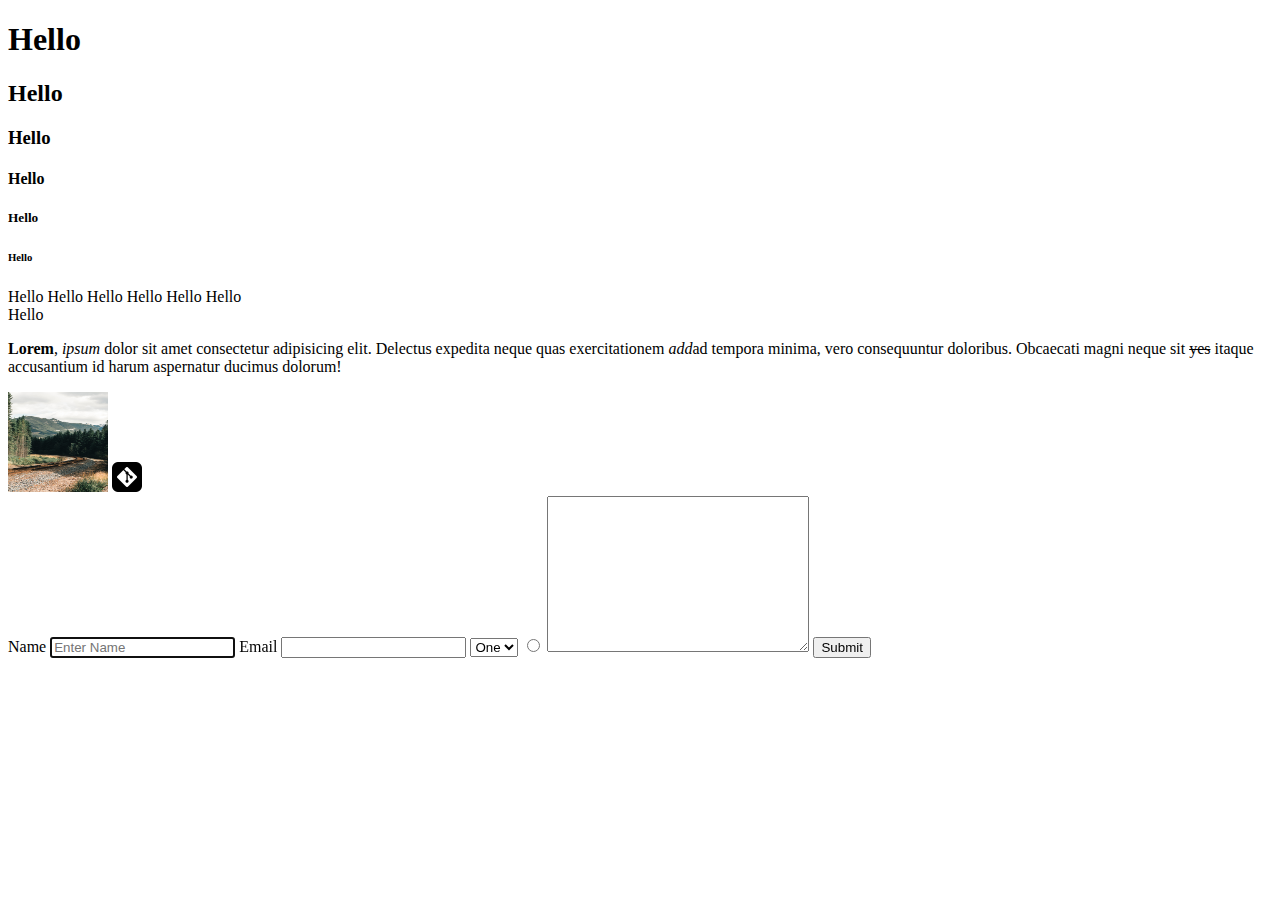
<file: Basics/Index.html>
<!DOCTYPE html>
<html lang="en">
  <head>
    <meta charset="UTF-8" />
    <meta http-equiv="X-UA-Compatible" content="IE=edge" />
    <meta name="viewport" content="width=device-width, initial-scale=1.0" />
    <meta name="description" content="Hi There!" />
    <link rel="icons" href="/Basics/Images/home.png" />
    <title>Document</title>
  </head>
  <body>
    <h1>Hello</h1>
    <h2>Hello</h2>
    <h3>Hello</h3>
    <h4>Hello</h4>
    <h5>Hello</h5>
    <h6>Hello</h6>
    <h7>Hello</h7>
    <h8>Hello</h8>
    <h9>Hello</h9>
    <h10>Hello</h10>
    <h11>Hello</h11>
    <h12>Hello</h12>
    <div>Hello</div>
    <p>
      <strong>Lorem</strong>, <i>ipsum</i> dolor sit amet consectetur
      adipisicing elit. Delectus expedita neque quas exercitationem
      <em>add</em>ad tempora minima, vero consequuntur doloribus. Obcaecati
      magni neque sit <del>yes</del> itaque accusantium id harum aspernatur
      ducimus dolorum!
    </p>

    <img
      width="100"
      height="100"
      src="/Basics/Images/pexels-ali-kazal-10772305.jpg"
      alt="Image"
    />
    <!-- <video
      autoplay
      height="500"
      width="800"
      src="https://www.youtube.com/watch?v=EwmvBnR_xtA"
    /> -->
    <a target="_blank" href="https://github.com/Gurveen-Singh"
      ><img
        height="30"
        width="30"
        src="/Basics/Images/iconmonstr-git-3-240.png"
    /></a>

    <form autocomplete="off">
      <div>
        <label for="name">Name</label>
        <input
          autofocus
          placeholder="Enter Name"
          name="name"
          type="text"
          id="name"
        />
        <label for="email">Email</label>
        <input name="email" type="email" id="email" />
        <select name="products" id="products">
          <option value="1">One</option>
          <option value="2">Two</option>
        </select>
        <input type="radio" name="2" />
        <textarea name="message" id="message" cols="30" rows="10"></textarea>
        <button type="submit">Submit</button>
      </div>
    </form>
  </body>
</html>
</file>
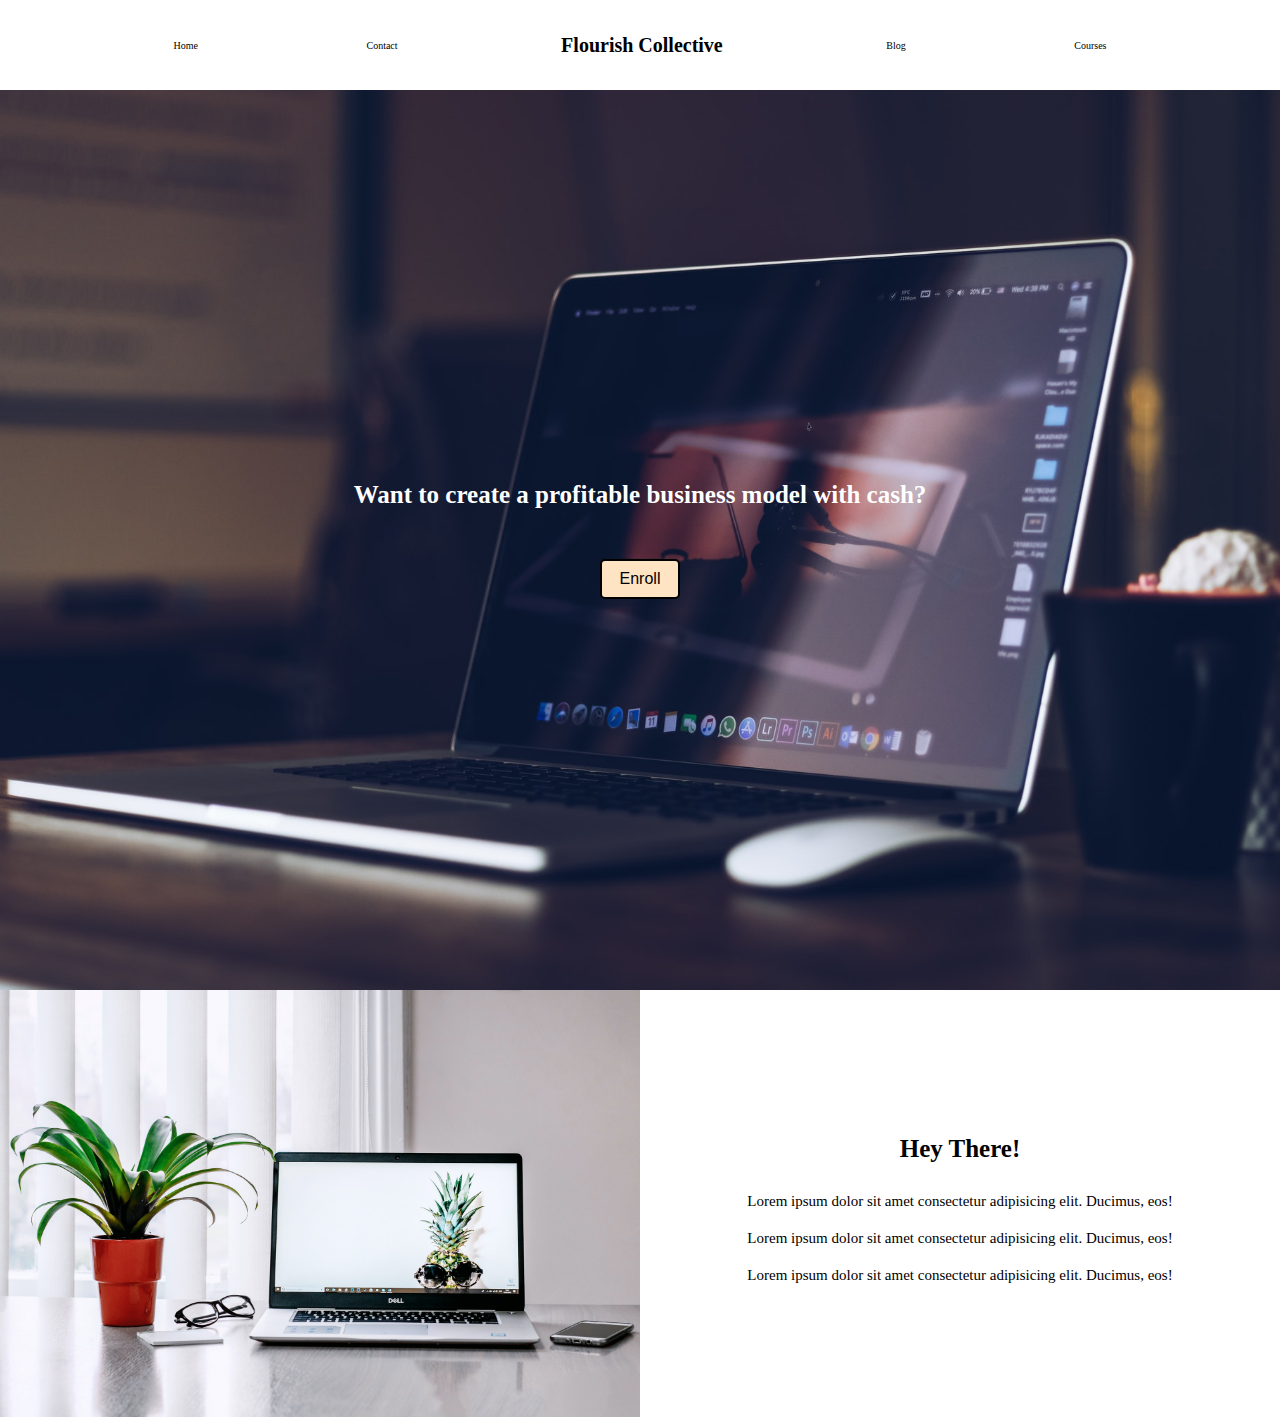
<file: Flourise Collective website/Index.html>
<!DOCTYPE html>
<html lang="en">
  <head>
    <meta charset="UTF-8" />
    <meta http-equiv="X-UA-Compatible" content="IE=edge" />
    <meta name="viewport" content="width=device-width, initial-scale=1.0" />
    <link rel="stylesheet" href="Style.css" />
    <title>Flourish Collective</title>
  </head>
  <body>
    <header class="navbar">
      <nav>
        <ul>
          <li><a href="#">Home</a></li>
          <li><a href="#">Contact</a></li>
          <h1>Flourish Collective</h1>
          <li><a href="#">Blog</a></li>
          <li><a href="#">Courses</a></li>
        </ul>
      </nav>
    </header>
    <section class="hero">
      <h2>Want to create a profitable business model with cash?</h2>
      <button>Enroll</button>
    </section>
    <section class="intro">
      <div class="intro-img">
        <img src="./pexels-lisa-fotios-1006293.jpg" alt="Laptop" />
      </div>
      <div class="intro-txt">
        <h2>Hey There!</h2>
        <p>
          Lorem ipsum dolor sit amet consectetur adipisicing elit. Ducimus, eos!
        </p>
        <p>
          Lorem ipsum dolor sit amet consectetur adipisicing elit. Ducimus, eos!
        </p>
        <p>
          Lorem ipsum dolor sit amet consectetur adipisicing elit. Ducimus, eos!
        </p>
      </div>
    </section>
  </body>
</html>
</file>
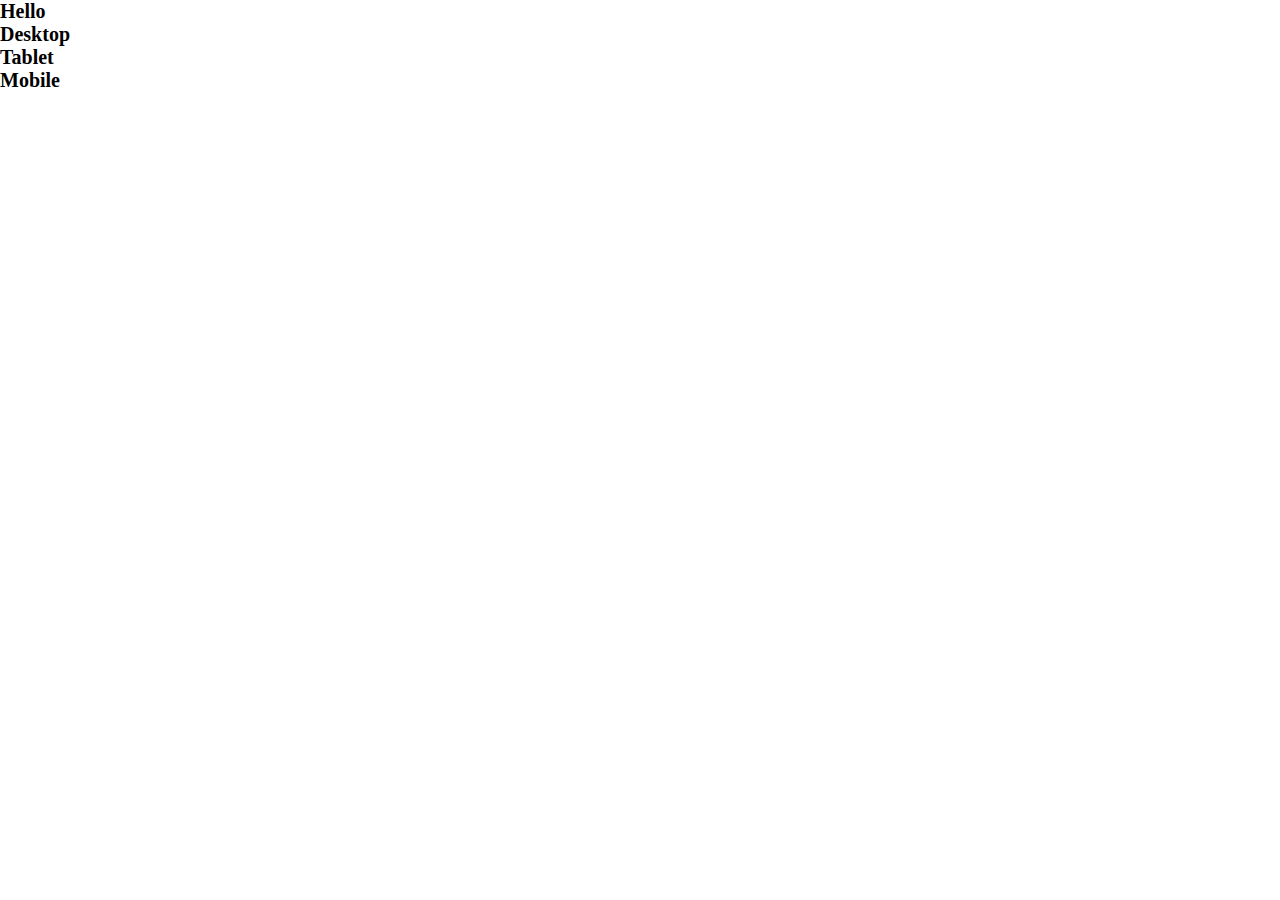
<file: Resposiveness/Index.html>
<!DOCTYPE html>
<html lang="en">
  <head>
    <meta charset="UTF-8" />
    <meta http-equiv="X-UA-Compatible" content="IE=edge" />
    <meta name="viewport" content="width=device-width, initial-scale=1.0" />
    <link rel="stylesheet" href="Style/Style.css" />
    <!-- <link
      rel="stylesheet"
      href="Style/tablet.css"
      media="(max-width: 1024px)"
    />
    <link rel="stylesheet" href="Style/mobile.css" media="(max-width: 500px)" /> -->
    <title>Document</title>
  </head>
  <body>
    <div>
      <h1>Hello</h1>
    </div>
    <h1 class="desktop">Desktop</h1>
    <h1 class="tablet">Tablet</h1>
    <h1 class="mobile">Mobile</h1>
  </body>
</html>
</file>
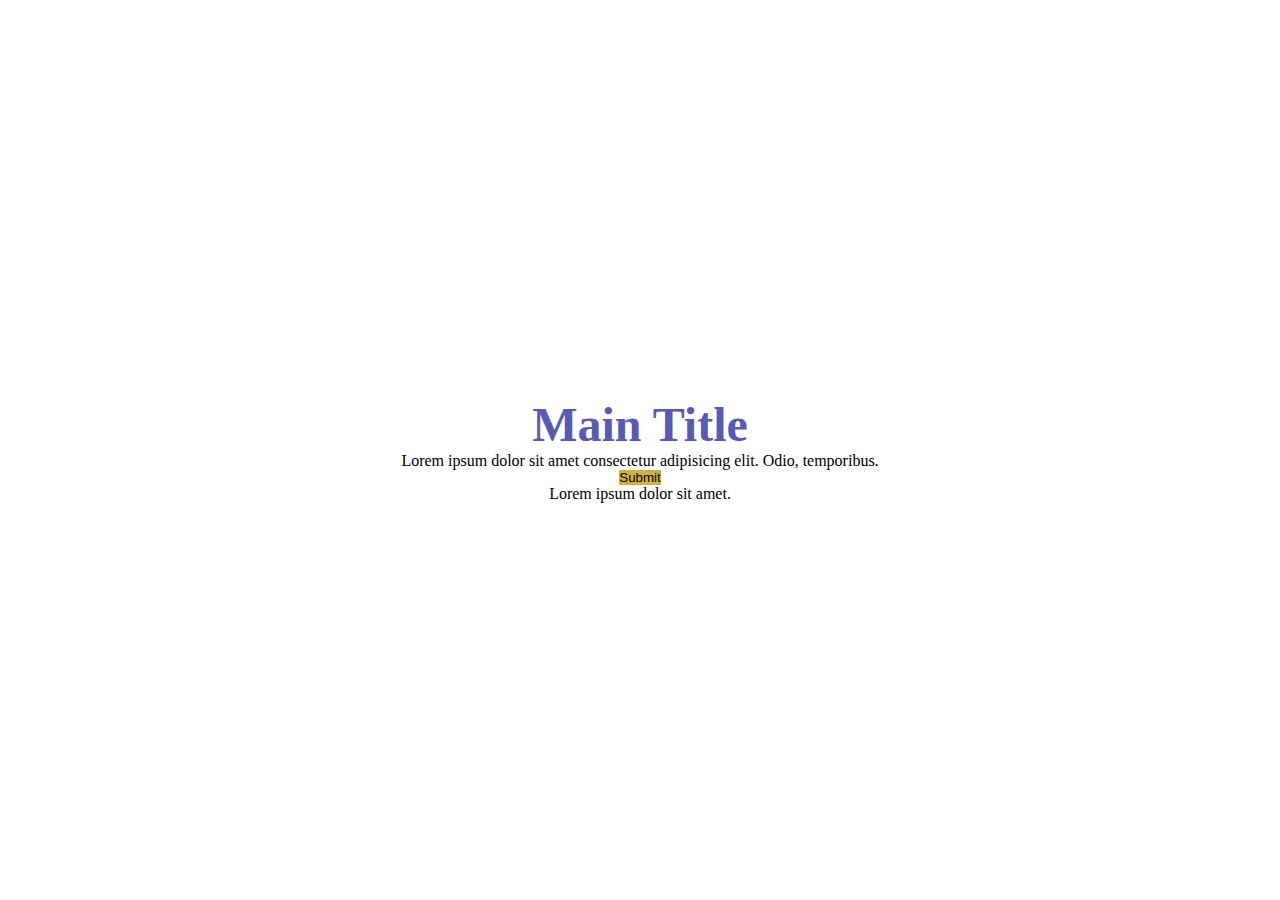
<file: Sass/Index.html>
<!DOCTYPE html>
<html lang="en">
  <head>
    <meta charset="UTF-8" />
    <meta http-equiv="X-UA-Compatible" content="IE=edge" />
    <meta name="viewport" content="width=device-width, initial-scale=1.0" />
    <link rel="stylesheet" href="./Stle/Style.css" />
    <title>Document</title>
  </head>
  <body>
    <section class="intro">
      <h2>Main Title</h2>
      <p>
        Lorem ipsum dolor sit amet consectetur adipisicing elit. Odio,
        temporibus.
      </p>
      <button>Submit</button>
      <div class="box">
        <p>Lorem ipsum dolor sit amet.</p>
      </div>
    </section>
  </body>
</html>
</file>
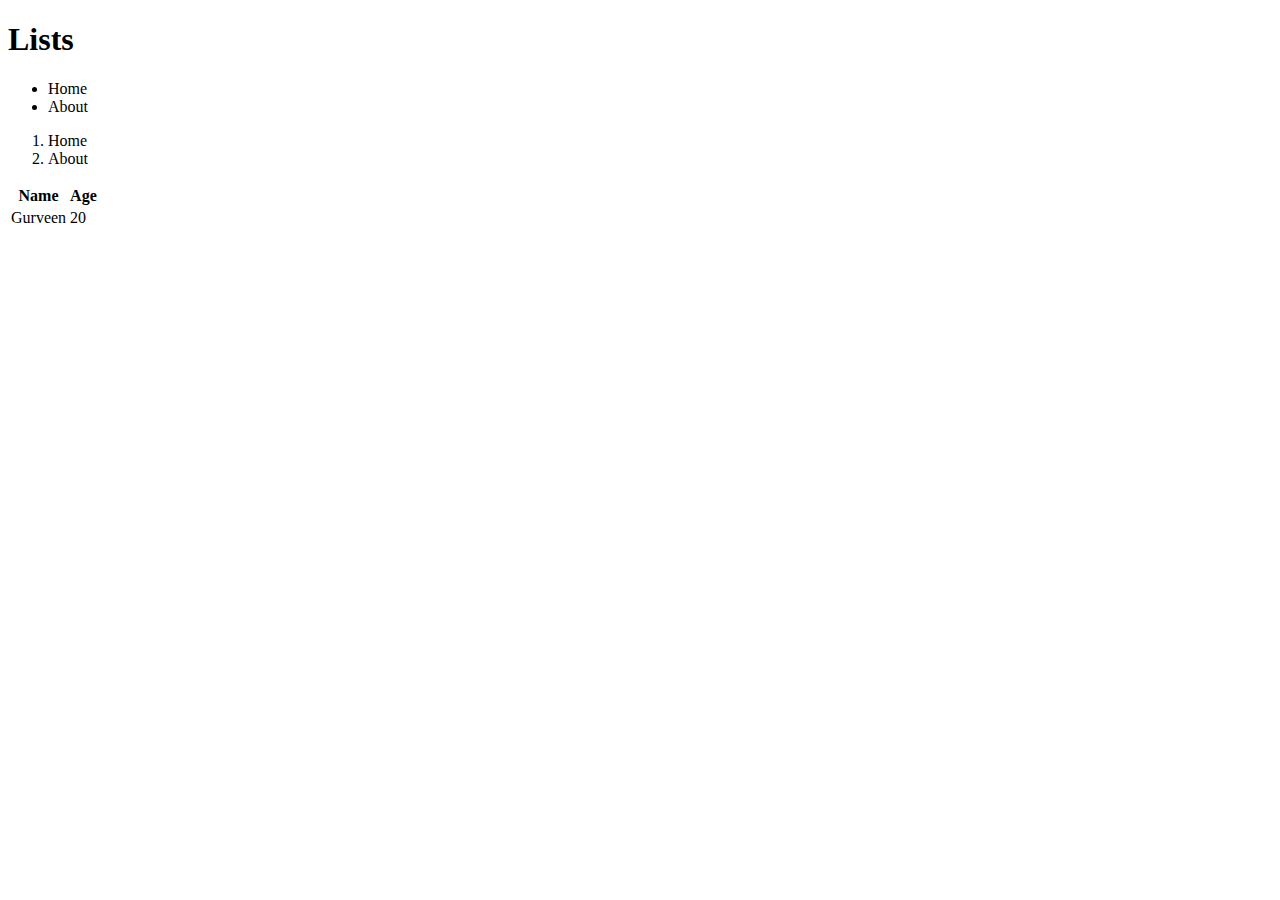
<file: Basics/Index2.html>
<!DOCTYPE html>
<html lang="en">
  <head>
    <meta charset="UTF-8" />
    <meta http-equiv="X-UA-Compatible" content="IE=edge" />
    <meta name="viewport" content="width=device-width, initial-scale=1.0" />
    <title>Document</title>
  </head>
  <!-- The `<ul>` and `<ol>` tags are used to create unordered and ordered lists respectively. 
  
  The `<li>` tag is used to create a list item. 
  
  The `<h1>` tag is used to create a heading. 
  
  The `<p>` tag is used to create a paragraph. 
  
  The `<a>` tag is used to create a hyperlink. 
  
  The `<img>` tag is used to insert an image. 
  
  The ` -->
  <body>
    <h1 id="logo">Lists</h1>
    <ul>
      <li>Home</li>
      <li>About</li>
    </ul>
    <ol>
      <li>Home</li>
      <li>About</li>
    </ol>
    <table>
      <tr>
        <th>Name</th>
        <th>Age</th>
      </tr>
      <tr>
        <td>Gurveen</td>
        <td>20</td>
      </tr>
    </table>
  </body>
</html>
</file>
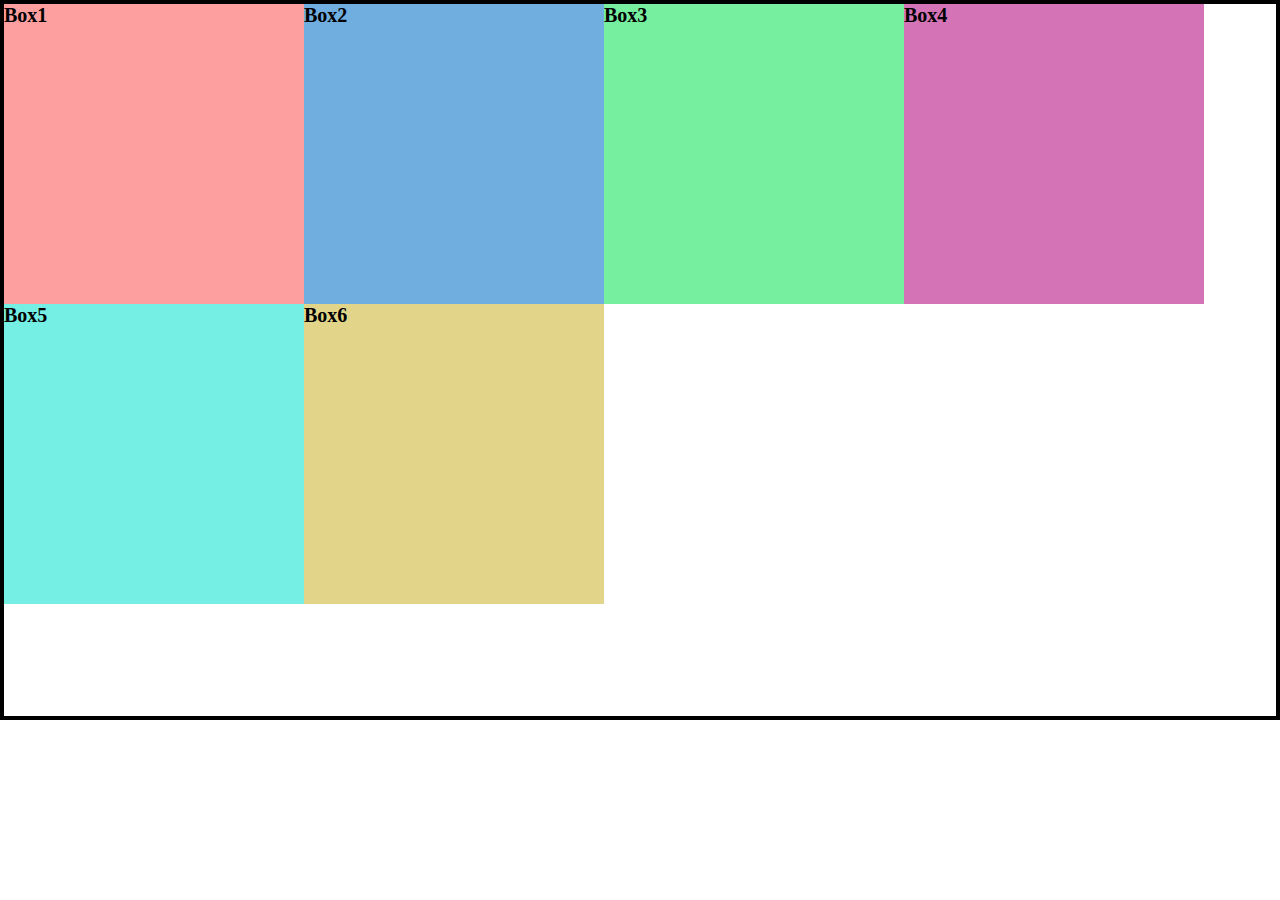
<file: Resposiveness/Index2.html>
<!DOCTYPE html>
<html lang="en">
  <head>
    <meta charset="UTF-8" />
    <meta http-equiv="X-UA-Compatible" content="IE=edge" />
    <meta name="viewport" content="width=device-width, initial-scale=1.0" />
    <link rel="stylesheet" href="Style/Style2.css" />
    <title>Document</title>
  </head>
  <body>
    <div class="container">
      <div class="box1 box">
        <h1>Box1</h1>
      </div>
      <div class="box2 box">
        <h1>Box2</h1>
      </div>
      <div class="box3 box">
        <h1>Box3</h1>
      </div>
      <div class="box4 box">
        <h1>Box4</h1>
      </div>
      <div class="box5 box">
        <h1>Box5</h1>
      </div>
      <div class="box6 box">
        <h1>Box6</h1>
      </div>
    </div>
  </body>
</html>
</file>
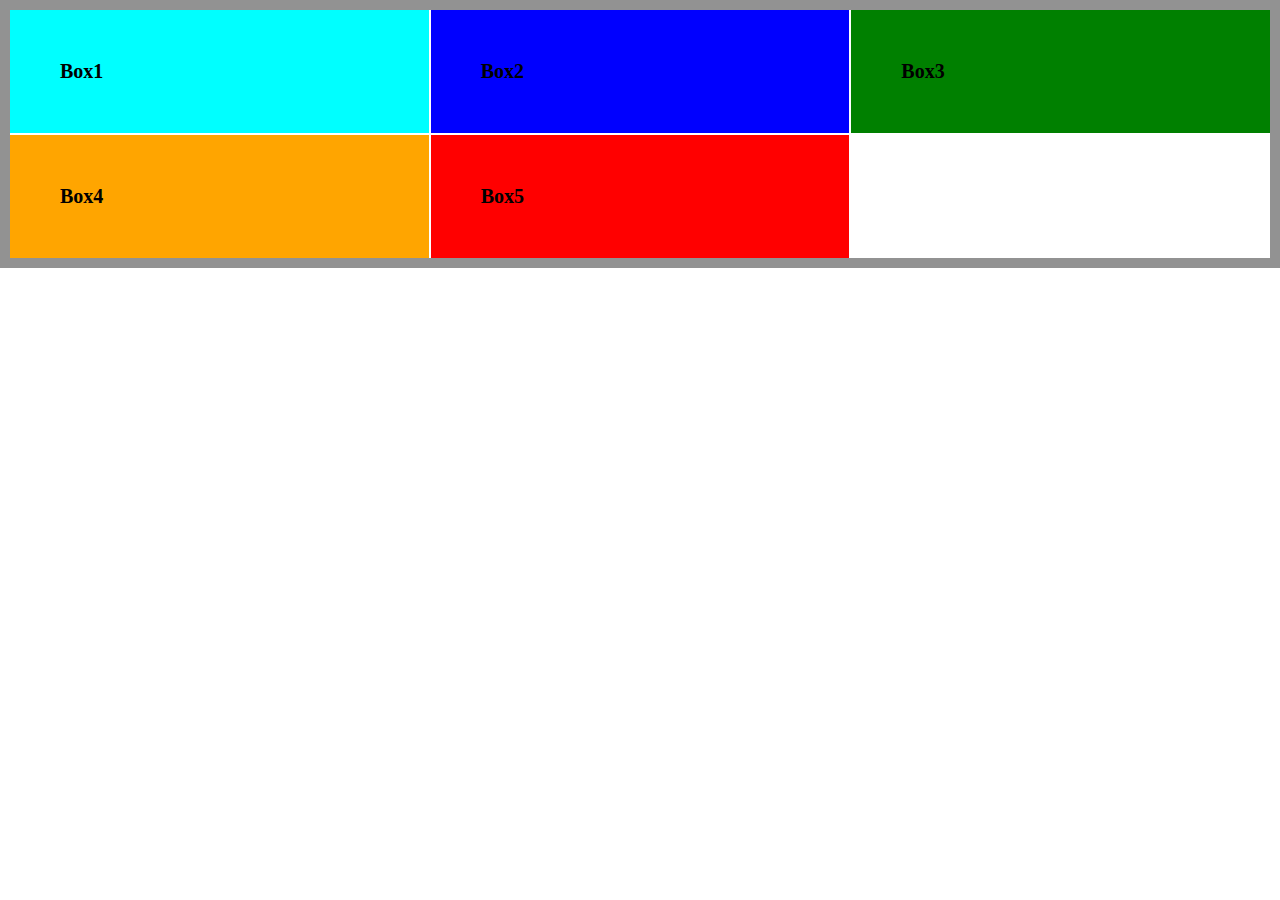
<file: Resposiveness/Index3.html>
<!DOCTYPE html>
<html lang="en">
  <head>
    <meta charset="UTF-8" />
    <meta http-equiv="X-UA-Compatible" content="IE=edge" />
    <meta name="viewport" content="width=device-width, initial-scale=1.0" />
    <link rel="stylesheet" href="./Style/Style3.css" />
    <title>Document</title>
  </head>
  <body>
    <div class="container">
      <div class="box1 box">
        <h1>Box1</h1>
      </div>
      <div class="box2 box">
        <h1>Box2</h1>
      </div>
      <div class="box3 box">
        <h1>Box3</h1>
      </div>
      <div class="box4 box">
        <h1>Box4</h1>
      </div>
      <div class="box5 box">
        <h1>Box5</h1>
      </div>
    </div>
  </body>
</html>
</file>
<file: Flourise Collective website/Style.css>
* {
  padding: 0;
  margin: 0;
  box-sizing: border-box;
}

html {
  font-size: 62.5%;
}

a {
  color: black;
  text-decoration: none;
}

nav ul li {
  display: inline-block;
  margin: 0.5rem;
}

nav ul {
  display: flex;
  justify-content: space-evenly;
  align-items: center;
  min-height: 10vh;
  padding: 1rem;
}

.hero {
  min-height: 100vh;
  background-image: url("./pexels-hasan-albari-1229861.jpg");
  background-size: cover;
  background-position: center;
  display: flex;
  color: white;
  flex-direction: column;
  align-items: center;
  justify-content: center;
}

.hero h2,
button {
  margin: 2.5rem;
}

.hero button {
  font-size: medium;
  background-color: bisque;
  color: black;
  border-radius: 0.5rem;
  border: 0.2rem solid black;
  width: 8rem;
  height: 4rem;
}

.hero h2 {
  font-size: 2.5rem;
}

.intro {
  display: flex;
  flex-wrap: wrap;
}

.intro img {
  width: 100%;
}

.intro-img {
  flex: 1 1 30rem;
}

.intro-txt {
  flex: 1 1 30rem;
  display: flex;
  flex-direction: column;
  align-items: center;
  justify-content: center;
}

.intro-txt h2 {
  font-size: 2.5rem;
  padding: 2rem;
}

.intro-txt p {
  font-size: 1.5rem;
  padding: 1rem;
}
</file>
<file: Resposiveness/Style/Style.css>
* {
  margin: 0;
  padding: 0;
  box-sizing: border-box;
}

html {
  font-size: 62.5%;
}

/* body {
  background: rgb(167, 165, 165);
}

h1 {
  font-size: 4.8rem;
} */

/* h1:hover {
  font-size: calc(3rem + 10vh);
} */

/* @media (max-width: 1024px) {
  body {
    background: red;
  }
  .tablet {
    font-size: 3.2rem;
  }
} */

@media (max-width: 500px) {
  body {
    background: rgb(42, 90, 23);
  }
  .mobile {
    font-size: 2.2rem;
  }
}
</file>
<file: Resposiveness/Style/tablet.css>
@media (max-width: 1024px) {
  body {
    background: red;
  }
  .tablet {
    font-size: 3.2rem;
  }
}
</file>
<file: Resposiveness/Style/mobile.css>
@media (max-width: 500px) {
  body {
    background: rgb(42, 90, 23);
  }
  .mobile {
    font-size: 2.2rem;
  }
}
</file>
<file: Sass/Stle/Style.css>
* {
  margin: 0%;
  padding: 0%;
  -webkit-box-sizing: border-box;
          box-sizing: border-box;
}

.intro {
  min-height: 100vh;
  -webkit-box-align: center;
      -ms-flex-align: center;
          align-items: center;
  display: -webkit-box;
  display: -ms-flexbox;
  display: flex;
  -webkit-box-orient: vertical;
  -webkit-box-direction: normal;
      -ms-flex-direction: column;
          flex-direction: column;
  -webkit-box-pack: center;
      -ms-flex-pack: center;
          justify-content: center;
}
.intro h2 {
  font-size: 3rem;
  color: #585bb4;
}
.intro button {
  border: none;
  background: #ceb432;
  padding: 1rem 3 rem;
  -webkit-transition: all 1s ease-in-out;
  transition: all 1s ease-in-out;
}
.intro button:hover {
  background: #58b460;
  color: #ceb432;
}/*# sourceMappingURL=Style.css.map */
</file>
<file: Resposiveness/Style/Style2.css>
* {
  margin: 0;
  padding: 0;
  box-sizing: border-box;
}

html {
  font-size: 62.5%;
}

.container {
  border: 0.4rem solid rgb(0, 0, 0);
  display: flex;
  flex-wrap: wrap;
  height: 80vh;
  align-content: flex-start;
}

.box {
  width: 30rem;
  height: 30rem;
}

.box1 {
  background-color: #fd9f9f;
}

.box2 {
  background-color: #71aee0;
}

.box3 {
  background-color: #76f09e;
}

.box4 {
  background-color: #d474b7;
}

.box5 {
  background-color: #75eee4;
}

.box6 {
  background-color: #e2d589;
}
</file>
<file: Resposiveness/Style/Style3.css>
* {
  margin: 0;
  padding: 0;
  box-sizing: border-box;
}

html {
  font-size: 62.5%;
}

.container {
  border: 1rem solid rgb(146, 146, 146);
  display: grid;
  grid-template-columns: auto;
  grid-column-gap: 0.2rem;
  grid-row-gap: 0.2rem;
  /* justify-items: center; */
}

.box {
  padding: 5rem;
}

.box1 {
  background-color: aqua;
}

.box2 {
  background-color: blue;
}

.box3 {
  background-color: green;
  grid-column: 3/3;
}

.box4 {
  background-color: orange;
}

.box5 {
  background-color: red;
}
</file>
